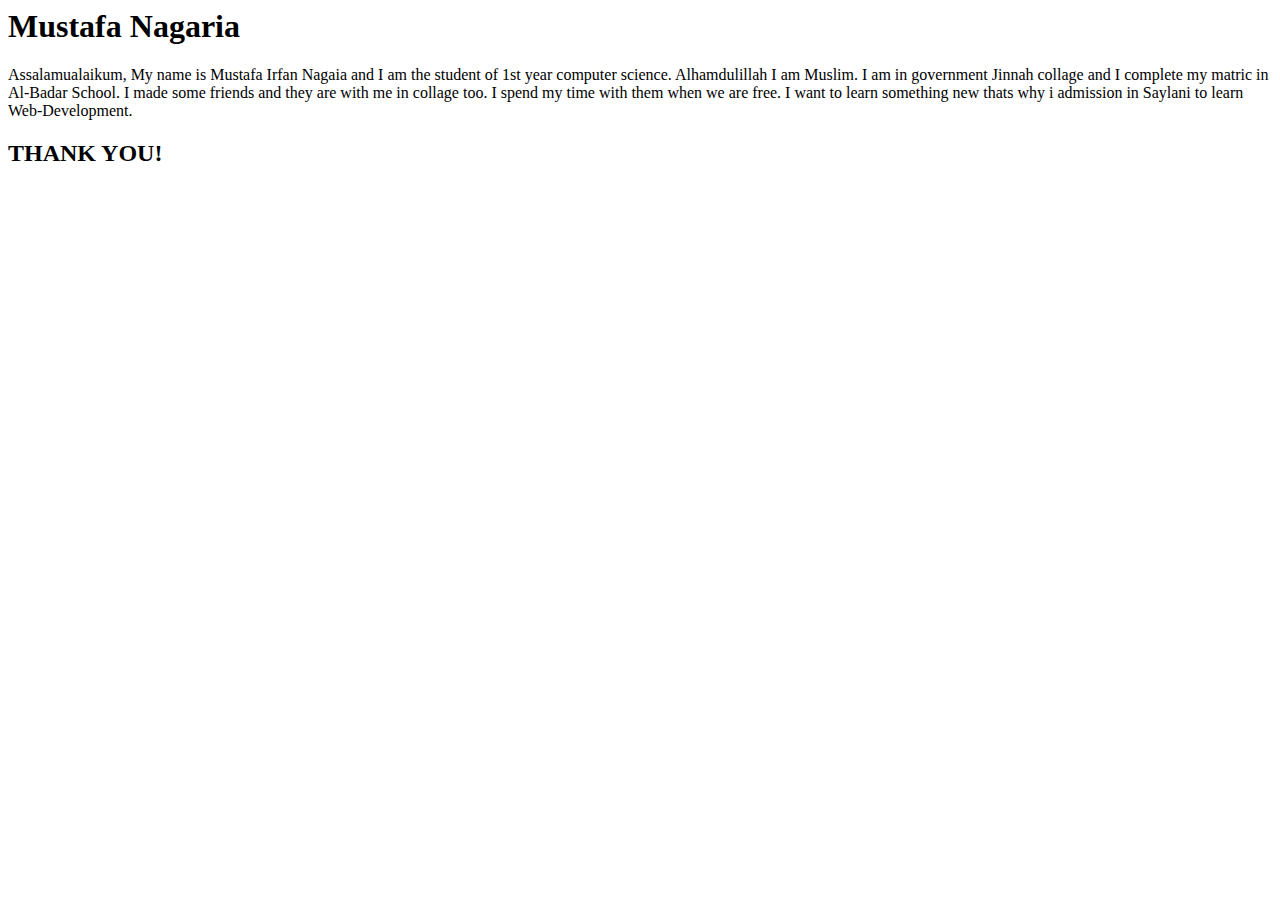
<file: Assignments/Assignment 01/Who Am I/MyIntroduction.html>
<html>
 <head>
  <title> My Introduction </title>
 </head>
 <body>
  <h1> Mustafa Nagaria </h1>
  <p1> Assalamualaikum, My name is Mustafa Irfan Nagaia and I am the student of 1st year computer science. Alhamdulillah I am Muslim. I am in government Jinnah collage and I complete my matric in Al-Badar School. I made some friends and they are with me in collage too. I spend my time with them when we are free. I want to learn something new thats why i admission in Saylani to learn Web-Development. </p1>
  <h2> THANK YOU! <h2>
</body>
</html>
</file>
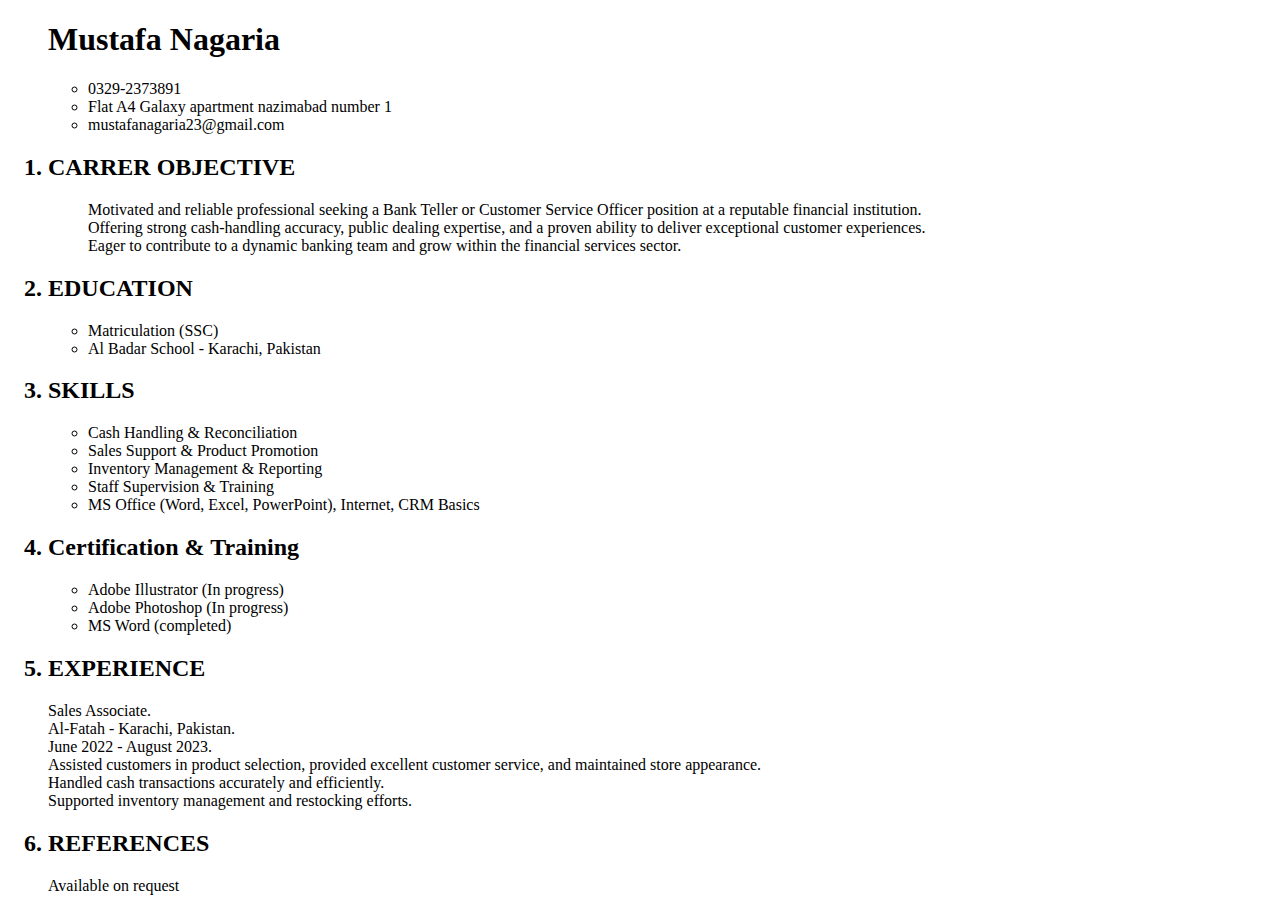
<file: Assignments/Assignment 02/My Resume/MyResume.html>
<!DOCTYPE html>
<html lang="en">
<head>
    <title>My Resume</title>
</head>
<body>
    <ol>
        <h1>Mustafa Nagaria</h1>
        <ul>
            <li>0329-2373891</li>
            <li>Flat A4 Galaxy apartment nazimabad number 1</li>
            <li>mustafanagaria23@gmail.com</li>
        </ul>
        <dt>
        <dl><h2><li>CARRER OBJECTIVE</li></h2></dl>
        <dd>Motivated and reliable professional seeking a Bank Teller or Customer Service Officer 
            position at a reputable financial institution. <br> Offering strong cash-handling accuracy, public 
            dealing expertise, and a proven ability to deliver exceptional customer experiences. <br> Eager to 
            contribute to a dynamic banking team and grow within the financial services sector.</dd>
        </dt>
            <h2><li>EDUCATION</li></h2>
         <ul>
            <li>Matriculation (SSC)</li>
            <li>Al Badar School - Karachi, Pakistan</li>
         </ul>
            <h2><li>SKILLS</li></h2>
        <ul>
            <li>Cash Handling & Reconciliation</li>
            <li>Sales Support & Product Promotion</li>
            <li>Inventory Management & Reporting</li>
            <li>Staff Supervision & Training</li>
            <li>MS Office (Word, Excel, PowerPoint), Internet, CRM Basics</li>
        </ul>
            <h2><li>Certification & Training</li></h2>
        <ul>
            <li>Adobe Illustrator (In progress)</li>
            <li>Adobe Photoshop (In progress)</li>
            <li>MS Word (completed)</li>
        </ul>
            <h2><li>EXPERIENCE</li></h2>
            <p>Sales Associate. <br> Al-Fatah - Karachi, Pakistan. <br> 
            June 2022 - August 2023. <br> Assisted customers in product selection, provided excellent customer
            service, and maintained store appearance. <br> Handled cash transactions accurately and efficiently. 
            <br> Supported inventory management and restocking efforts.</p>
            <h2><li>REFERENCES</li></h2>
            <p>Available on request</p>
    </ol>
</body>
</html>
</file>
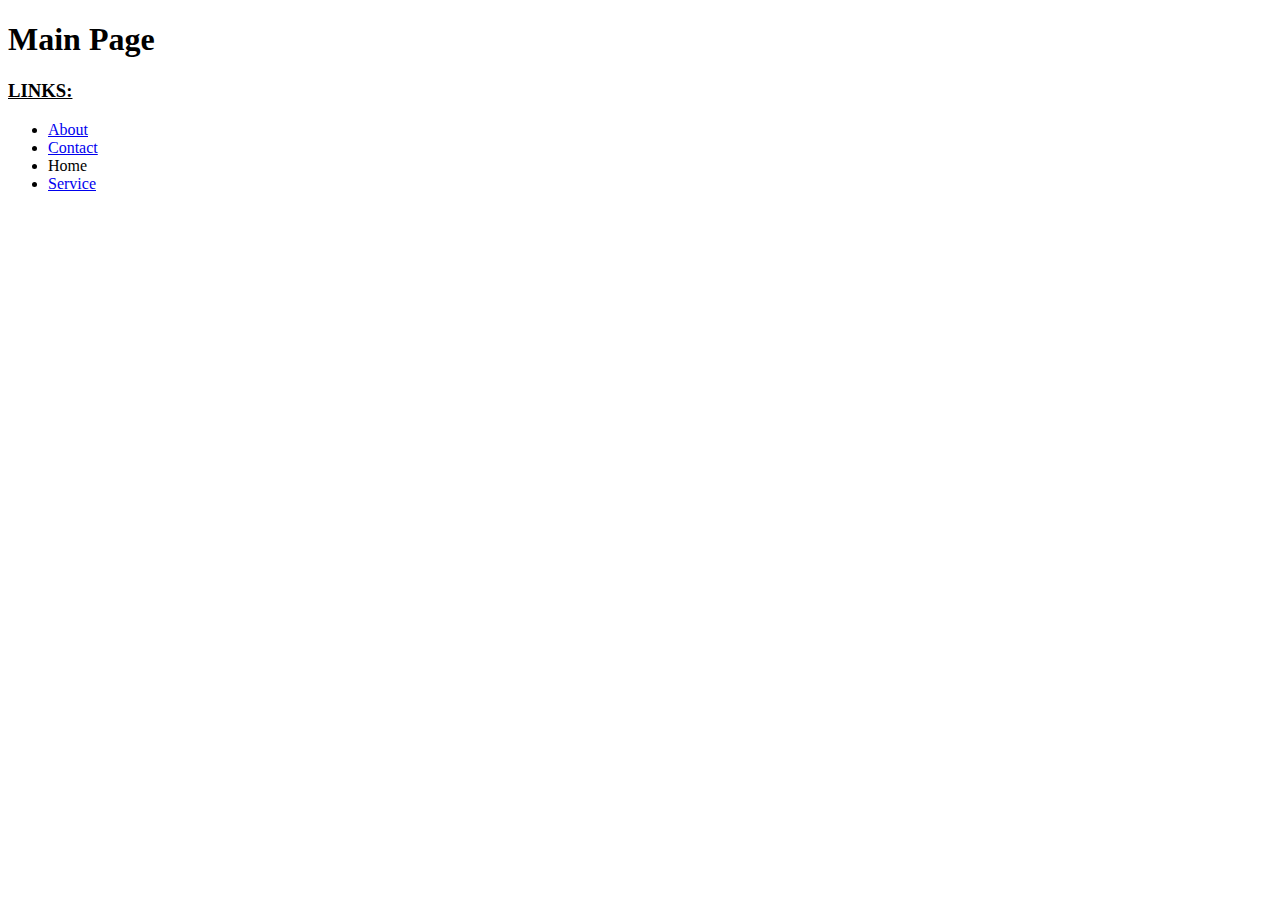
<file: Assignments/Assignment 03/Linking Website/Pages.html>
<!DOCTYPE html>
<html lang="en">
<head>
    <title>Main page</title>
</head>
<body>
    <h1>Main Page</h1>
    <dl>
        <u><dt><h3>LINKS:</h3></dt></u>
        <dd><li><a href="./About/About.html"target="_blank">About</a></li></dd>
        <dd><li><a href="./Contact/Contact.html"target="_blank">Contact</a></li></dd>
        <dd><li><a href="./Home/Home.html"target="_blank"></a>Home</li></dd>
        <dd><li><a href="./Service/Service.html"target="_blank">Service</a></li></dd>
    </dl>
</body>
</html>
</file>
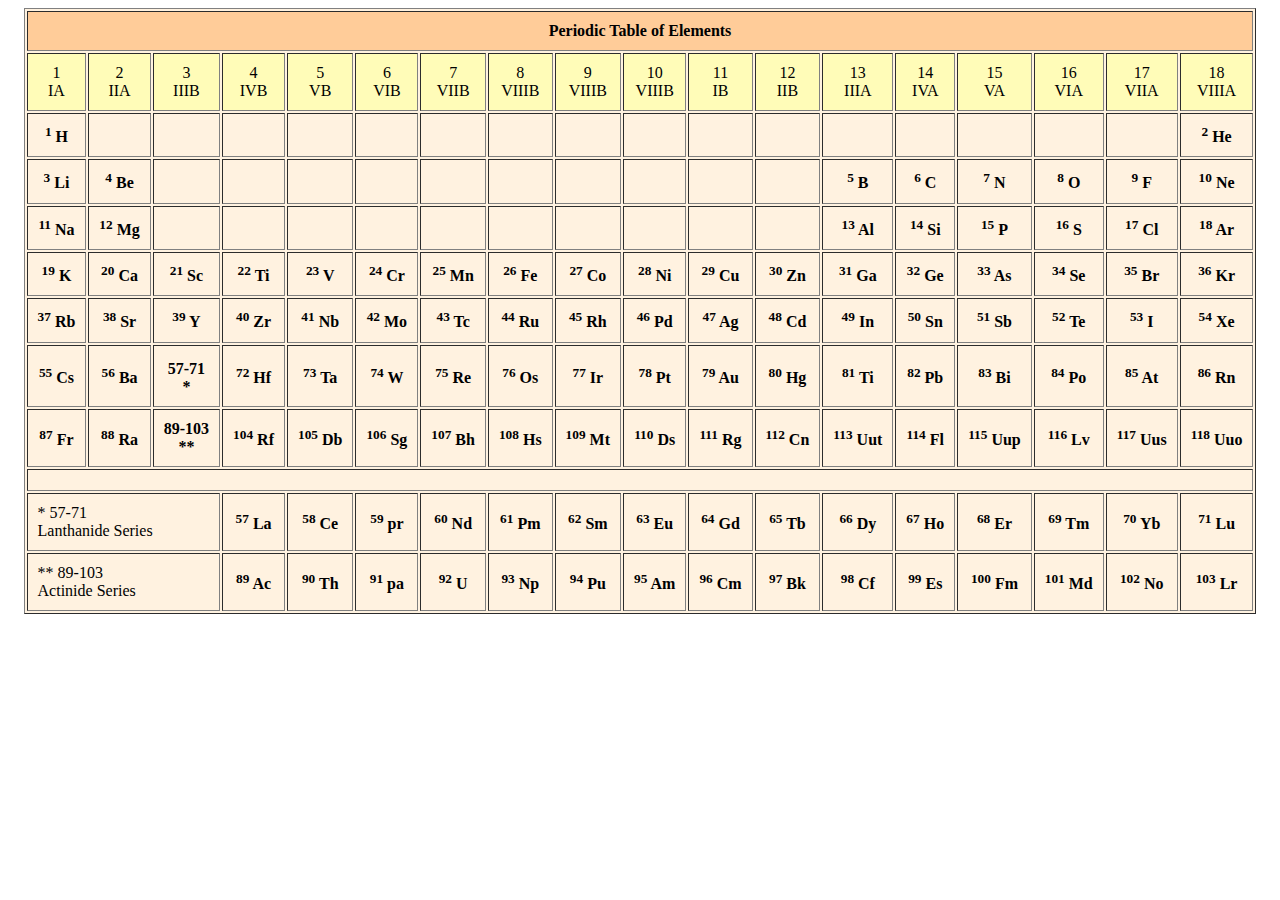
<file: Assignments/Assignment 04/Periodic Table Layout/Table.html>
<!DOCTYPE html>
<html lang="en">
<head>
    <title>periodic Table</title>
</head>
<body>
 <center>   <table border="1" cellpadding="10" cellspacing="2" bgcolor="#FFF2E0">
        <thead>
            <tr>
                <th colspan="18" bgcolor="#FFCC99">Periodic Table of Elements</th>
            </tr>
        </thead>
        <tbody>
            <tr bgcolor="#FFFCB8">
                <td align="center">1 <br> IA</td>
                <td align="center">2 <br> IIA</td>
                <td align="center">3 <br> IIIB</td>
                <td align="center">4 <br> IVB</td>
                <td align="center">5 <br> VB</td>
                <td align="center">6 <br> VIB</td>
                <td align="center">7 <br> VIIB</td>
                <td align="center">8 <br> VIIIB</td>
                <td align="center">9 <br> VIIIB</td>
                <td align="center">10 <br> VIIIB</td>
                <td align="center">11 <br> IB</td>
                <td align="center">12 <br> IIB</td>
                <td align="center">13 <br> IIIA</td>
                <td align="center">14 <br> IVA</td>
                <td align="center">15 <br> VA</td>
                <td align="center">16 <br> VIA</td>
                <td align="center">17 <br> VIIA</td>
                <td align="center">18 <br> VIIIA</td>
            </tr>
            <tr>
                <th align="center"><sup>1</sup> H</th>
                <th></th>
                <th></th>
                <th></th>
                <th></th>
                <th></th>
                <th></th>
                <th></th>
                <th></th>
                <th></th>
                <th></th>
                <th></th>
                <th></th>
                <th></th>
                <th></th>
                <th></th>
                <th></th>
                <th align="center"><sup>2</sup> He</th>
            </tr>

            <tr>
                <th align="center"><sup>3</sup> Li</th>
                <th align="center"><sup>4</sup> Be</th>
                <th></th>
                <th></th>
                <th></th>
                <th></th>
                <th></th>
                <th></th>
                <th></th>
                <th></th>
                <th></th>
                <th></th>
                <th align="center"><sup>5</sup> B</th>
                <th align="center"><sup>6</sup> C</th>
                <th align="center"><sup>7</sup> N</th>
                <th align="center"><sup>8</sup> O</th>
                <th align="center"><sup>9</sup> F</th>
                <th align="center"><sup>10</sup> Ne</th>
            </tr>

            <tr>
                <th align="center"><sup>11</sup> Na</th>
                <th align="center"><sup>12</sup> Mg</th>
                <th></th>
                <th></th>
                <th></th>
                <th></th>
                <th></th>
                <th></th>
                <th></th>
                <th></th>
                <th></th>
                <th></th>
                <th align="center"><sup>13</sup> Al</th>
                <th align="center"><sup>14</sup> Si</th>
                <th align="center"><sup>15</sup> P</th>
                <th align="center"><sup>16</sup> S</th>
                <th align="center"><sup>17</sup> Cl</th>
                <th align="center"><sup>18</sup> Ar</th>
            </tr>

            <tr>
                <th align="center"><sup>19</sup> K</th>
                <th align="center"><sup>20</sup> Ca</th>
                <th align="center"><sup>21</sup> Sc</th>
                <th align="center"><sup>22</sup> Ti</th>
                <th align="center"><sup>23</sup> V</th>
                <th align="center"><sup>24</sup> Cr</th>
                <th align="center"><sup>25</sup> Mn</th>
                <th align="center"><sup>26</sup> Fe</th>
                <th align="center"><sup>27</sup> Co</th>
                <th align="center"><sup>28</sup> Ni</th>
                <th align="center"><sup>29</sup> Cu</th>
                <th align="center"><sup>30</sup> Zn</th>
                <th align="center"><sup>31</sup> Ga</th>
                <th align="center"><sup>32</sup> Ge</th>
                <th align="center"><sup>33</sup> As</th>
                <th align="center"><sup>34</sup> Se</th>
                <th align="center"><sup>35</sup> Br</th>
                <th align="center"><sup>36</sup> Kr</th>
            </tr>
            <tr>
                <th align="center"><sup>37</sup> Rb</th>
                <th align="center"><sup>38</sup> Sr</th>
                <th align="center"><sup>39</sup> Y</th>
                <th align="center"><sup>40</sup> Zr</th>
                <th align="center"><sup>41</sup> Nb</th>
                <th align="center"><sup>42</sup> Mo</th>
                <th align="center"><sup>43</sup> Tc</th>
                <th align="center"><sup>44</sup> Ru</th>
                <th align="center"><sup>45</sup> Rh</th>
                <th align="center"><sup>46</sup> Pd</th>
                <th align="center"><sup>47</sup> Ag</th>
                <th align="center"><sup>48</sup> Cd</th>
                <th align="center"><sup>49</sup> In</th>
                <th align="center"><sup>50</sup> Sn</th>
                <th align="center"><sup>51</sup> Sb</th>
                <th align="center"><sup>52</sup> Te</th>
                <th align="center"><sup>53</sup> I</th>
                <th align="center"><sup>54</sup> Xe</th>
            </tr>
            <tr>
                <th align="center"><sup>55</sup> Cs</th>
                <th align="center"><sup>56</sup> Ba</th>
                <th align="center"><sup></sup>57-71 <br>*</th>
                <th align="center"><sup>72</sup> Hf</th>
                <th align="center"><sup>73</sup> Ta</th>
                <th align="center"><sup>74</sup> W</th>
                <th align="center"><sup>75</sup> Re</th>
                <th align="center"><sup>76</sup> Os</th>
                <th align="center"><sup>77</sup> Ir</th>
                <th align="center"><sup>78</sup> Pt</th>
                <th align="center"><sup>79</sup> Au</th>
                <th align="center"><sup>80</sup> Hg</th>
                <th align="center"><sup>81</sup> Ti</th>
                <th align="center"><sup>82</sup> Pb</th>
                <th align="center"><sup>83</sup> Bi</th>
                <th align="center"><sup>84</sup> Po</th>
                <th align="center"><sup>85</sup> At</th>
                <th align="center"><sup>86</sup> Rn</th>
            </tr>
            <tr>
                <th align="center"><sup>87</sup> Fr</th>
                <th align="center"><sup>88</sup> Ra</th>
                <th align="center">89-103 <br>**</th>
                <th align="center"><sup>104</sup> Rf</th>
                <th align="center"><sup>105</sup> Db</th>
                <th align="center"><sup>106</sup> Sg</th>
                <th align="center"><sup>107</sup> Bh</th>
                <th align="center"><sup>108</sup> Hs</th>
                <th align="center"><sup>109</sup> Mt</th>
                <th align="center"><sup>110</sup> Ds</th>
                <th align="center"><sup>111</sup> Rg</th>
                <th align="center"><sup>112</sup> Cn</th>
                <th align="center"><sup>113</sup> Uut</th>
                <th align="center"><sup>114</sup> Fl</th>
                <th align="center"><sup>115</sup> Uup</th>
                <th align="center"><sup>116</sup> Lv</th>
                <th align="center"><sup>117</sup> Uus</th>
                <th align="center"><sup>118</sup> Uuo</th>
            </tr>
            <tr>
                <td colspan="18"></td>
            </tr>
            <tr>
                <td colspan="3">* 57-71 <br> Lanthanide Series</td>
                <th align="center"><sup>57</sup> La</th>
                <th align="center"><sup>58</sup> Ce</th>
                <th align="center"><sup>59</sup> pr</th>
                <th align="center"><sup>60</sup> Nd</th>
                <th align="center"><sup>61</sup> Pm</th>
                <th align="center"><sup>62</sup> Sm</th>
                <th align="center"><sup>63</sup> Eu</th>
                <th align="center"><sup>64</sup> Gd</th>
                <th align="center"><sup>65</sup> Tb</th>
                <th align="center"><sup>66</sup> Dy</th>
                <th align="center"><sup>67</sup> Ho</th>
                <th align="center"><sup>68</sup> Er</th>
                <th align="center"><sup>69</sup> Tm</th>
                <th align="center"><sup>70</sup> Yb</th>
                <th align="center"><sup>71</sup> Lu</th>
            </tr>
            <tr>
                <td colspan="3">** 89-103 <br> Actinide Series</td>
                <th align="center"><sup>89</sup> Ac</th>
                <th align="center"><sup>90</sup> Th</th>
                <th align="center"><sup>91</sup> pa</th>
                <th align="center"><sup>92</sup> U</th>
                <th align="center"><sup>93</sup> Np</th>
                <th align="center"><sup>94</sup> Pu</th>
                <th align="center"><sup>95</sup> Am</th>
                <th align="center"><sup>96</sup> Cm</th>
                <th align="center"><sup>97</sup> Bk</th>
                <th align="center"><sup>98</sup> Cf</th>
                <th align="center"><sup>99</sup> Es</th>
                <th align="center"><sup>100</sup> Fm</th>
                <th align="center"><sup>101</sup> Md</th>
                <th align="center"><sup>102</sup> No</th>
                <th align="center"><sup>103</sup> Lr</th>
            </tr>
        </tbody>
    </table></center>
</body>
</html>
</file>
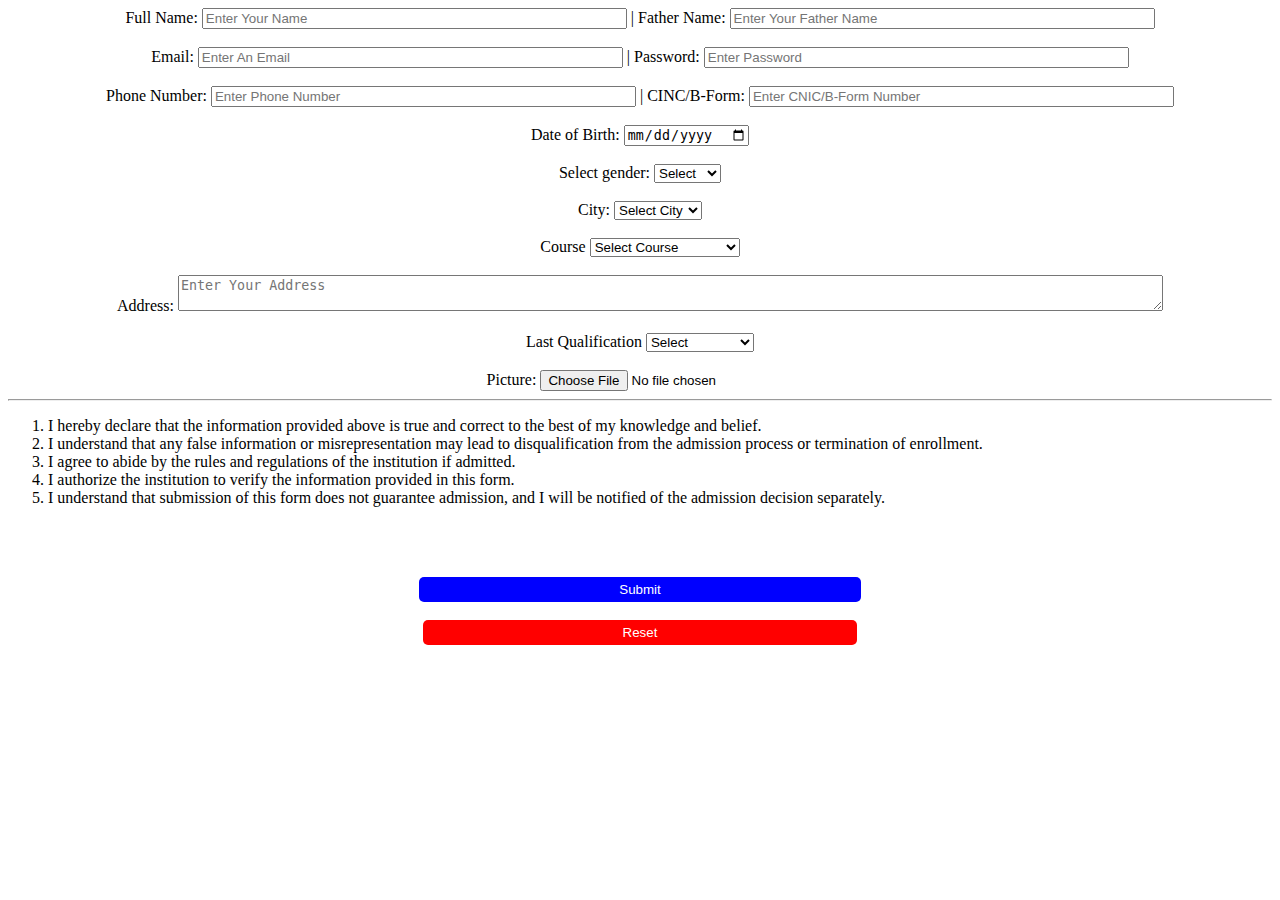
<file: Assignments/Assignment 05/SMIT Admission Form/Form.html>
<!DOCTYPE html>
<html lang="en">
<head>
    <title>Form</title>
</head>
<body>
    <center>
        <form>
            <label for="name">Full Name:</label>
            <input type="text" name="Name" id="name" placeholder="Enter Your Name" size="50" required>  |

            <label for="name">Father Name:</label>
            <input type="text" name="Father Name" id="name" placeholder="Enter Your Father Name" size="50" required><br><br>
    
            <label for="email">Email:</label>
            <input type="email" id="email" name="email" placeholder="Enter An Email" size="50" required>  |
    
            <label for="password">Password:</label>
            <input type="password" id="password" name="password" placeholder="Enter Password" size="50" required><br><br>

            <label for="phone">Phone Number:</label>
            <input type="tel" id="phone" name="phone" placeholder="Enter Phone Number" size="50" required>  |

            <label for="CNIC">CINC/B-Form:</label>
            <input type="tel" id="CNIC" name="CNIC" placeholder="Enter CNIC/B-Form Number" size="50" required><br><br>

            <label for="dob">Date of Birth:</label>
            <input type="date" id="dob" name="dob" size="50" required>
            <br><br>

            <label for="gender">Select gender:</label>
            <select name="" id="gender" required>
                <option value="" disabled selected>Select</option>
                <option value="Male">Male</option>
                <option value="Female">Female</option>
            </select>  <br><br>

            <label for="city">City:</label>
            <select name="City" id="city" required>
                <option value="" disabled selected>Select City</option>
                <option value="karachi">Karachi</option>
                <option value="Hyderabad">Hyderabad</option>
                <option value="Lahore">Lahore</option>
                <option value="Islamabad">Islamabad</option>
            </select>  <br><br>

            <label for="course">Course</label>
            <select name="Course" id="Course">
                <option value="" disabled selected>Select Course</option>
                <option value="Web Development">Web Development</option>
                <option value="App Development">App Development</option>
                <option value="Software Engineering">Software Engineering</option>
                <option value="Data Science">Data Science</option>
            </select> <br><br>

            <label for="address">Address:</label>
            <textarea name="Address" id="address" cols="120" rows="2" placeholder="Enter Your Address" required></textarea>
            <br><br>

            <label for="last">Last Qualification</label>
            <select name="Last Qualification" id="last">
                <option value="" disabled selected>Select</option>
                <option value="Ninth">Ninth</option>
                <option value="Matric">Matric</option>
                <option value="Intermediate">Intermediate</option>
                <option value="Graduate">Graduate</option>
                <option value="Post Graduate">Post Graduate</option>
            </select>
            <br><br>
            <label for="Upload">Picture:</label>
            <input type="file" name="Upload" placeholder="Upload Your Documents" id="Upload">
            <hr>
            <ol align="left">
                <li>I hereby declare that the information provided above is true and correct to the best of my knowledge and belief.</li>
                <li>I understand that any false information or misrepresentation may lead to disqualification from the admission process or termination of enrollment.</li>
                <li>I agree to abide by the rules and regulations of the institution if admitted.</li>
                <li>I authorize the institution to verify the information provided in this form.</li>
                <li>I understand that submission of this form does not guarantee admission, and I will be notified of the admission decision separately.</li>
            </ol>

            <br><br><br>
            <input type="submit" value="Submit" style="background-color: blue; color: white; padding: 5px 200px; border: none; border-radius: 5px; cursor: pointer;">
            <br><br>
            <input type="reset" value="Reset" style="background-color: red; color: white; padding: 5px 200px; border: none; border-radius: 5px; cursor: pointer;">
            <br><br>
        </form>
    </center>
</body>
</html>
</file>
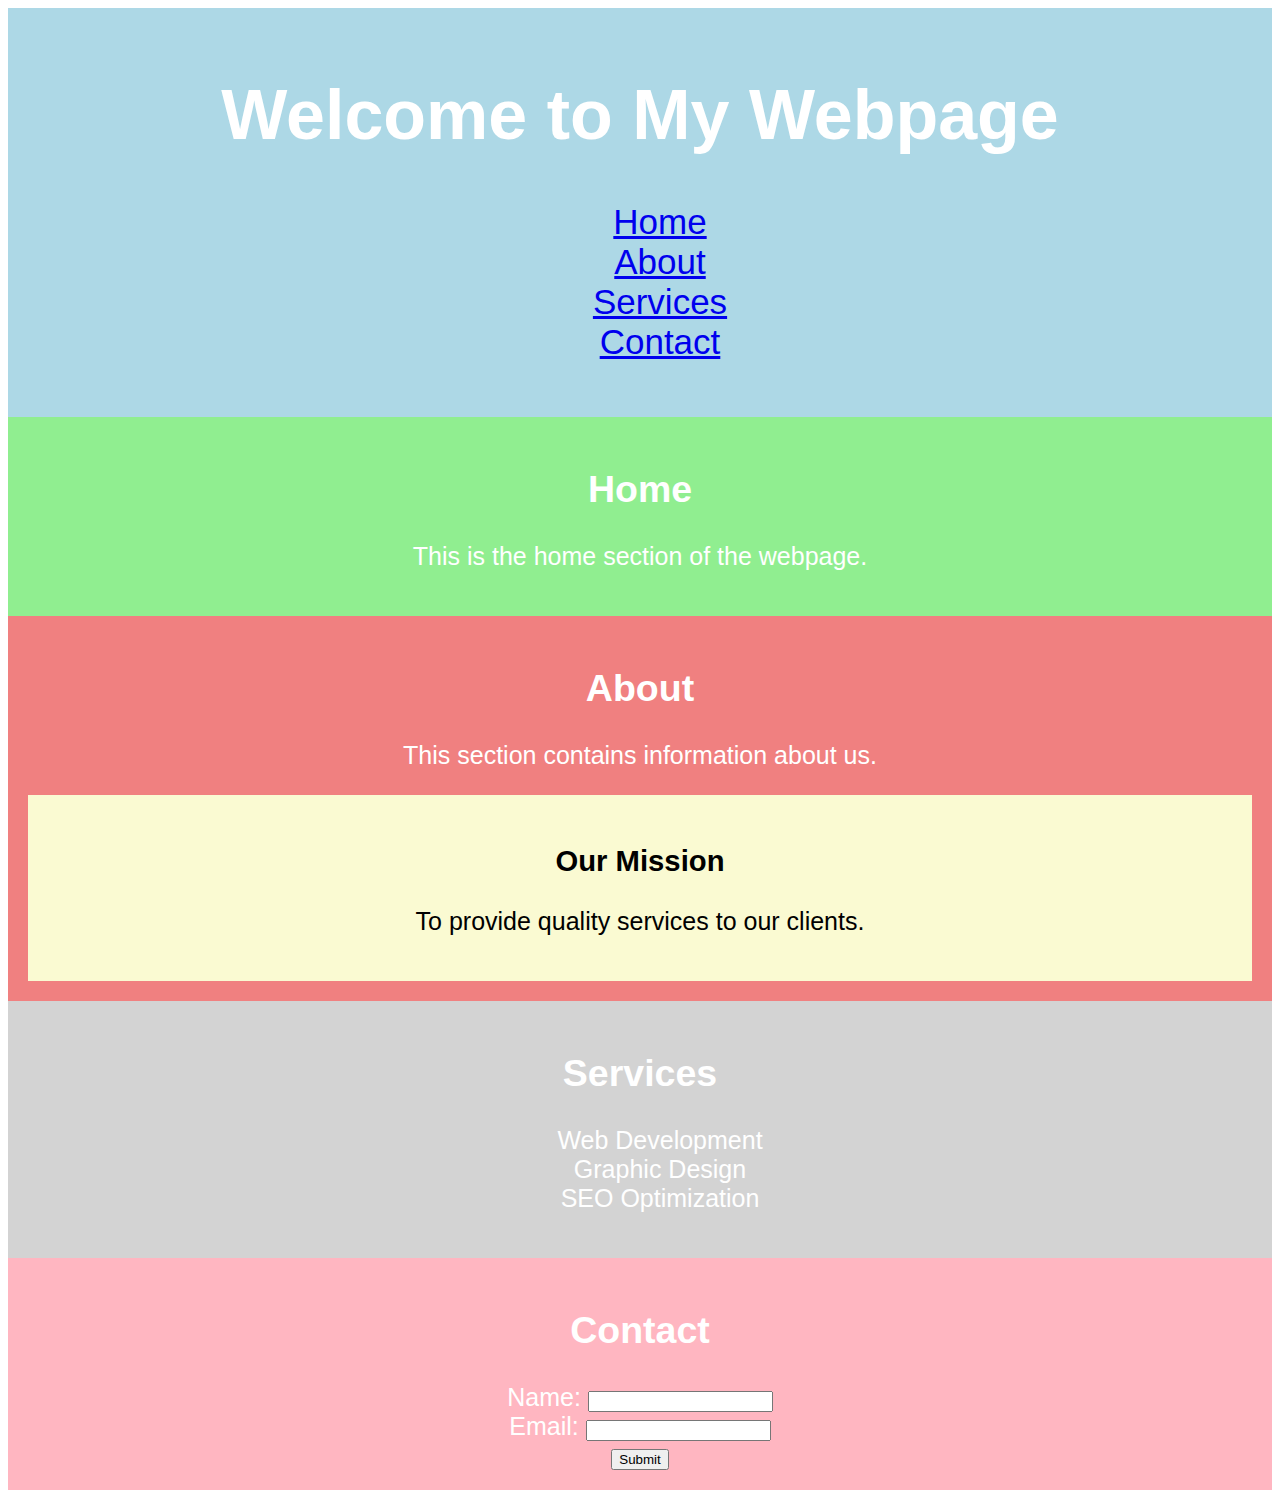
<file: Assignments/Assignment 06/Simple Website with Navigation/Basic Webpage.html>
<!DOCTYPE html>
<html lang="en">
<head>
    <meta charset="UTF-8">
    <meta name="viewport" content="width=device-width, initial-scale=1.0">
    <title>Document</title>
    <link rel="stylesheet" href="style.css">
</head>
<body>
    <!-- header -->
    <header>
        <h1>Welcome to My Webpage</h1>
        <nav>
            <ul class="nav-links">
                <li><a href="#home">Home</a></li>
                <li><a href="#about">About</a></li>
                <li><a href="#services">Services</a></li>
                <li><a href="#contact">Contact</a></li>
            </ul>
        </nav>
    </header>

    <!-- section home-->
    <section id="home">
        <h2>Home</h2>
        <p>This is the home section of the webpage.</p>
    </section>

    <!-- section about -->
    <section id="about">
        <h2>About</h2>
        <p>This section contains information about us.</p>
        <div class="nested">
            <h3>Our Mission</h3>
            <p>To provide quality services to our clients.</p>
        </div>

        <!-- section services -->
    </section>
    <section id="services">
        <h2>Services</h2>
        <ul class="service-list">
            <li>Web Development</li>
            <li>Graphic Design</li>
            <li>SEO Optimization</li>
        </ul>

        <!-- section contact -->
    </section>
    <section id="contact">
        <h2>Contact</h2>
        <form action="#" method="post">
            <label for="name">Name:</label>
            <input type="text" id="name" name="name" required>
            <br>
            <label for="email">Email:</label>
            <input type="email" id="email" name="email" required>
            <br>
            <input type="submit" value="Submit">
        </form>
</body>
</html>
</file>
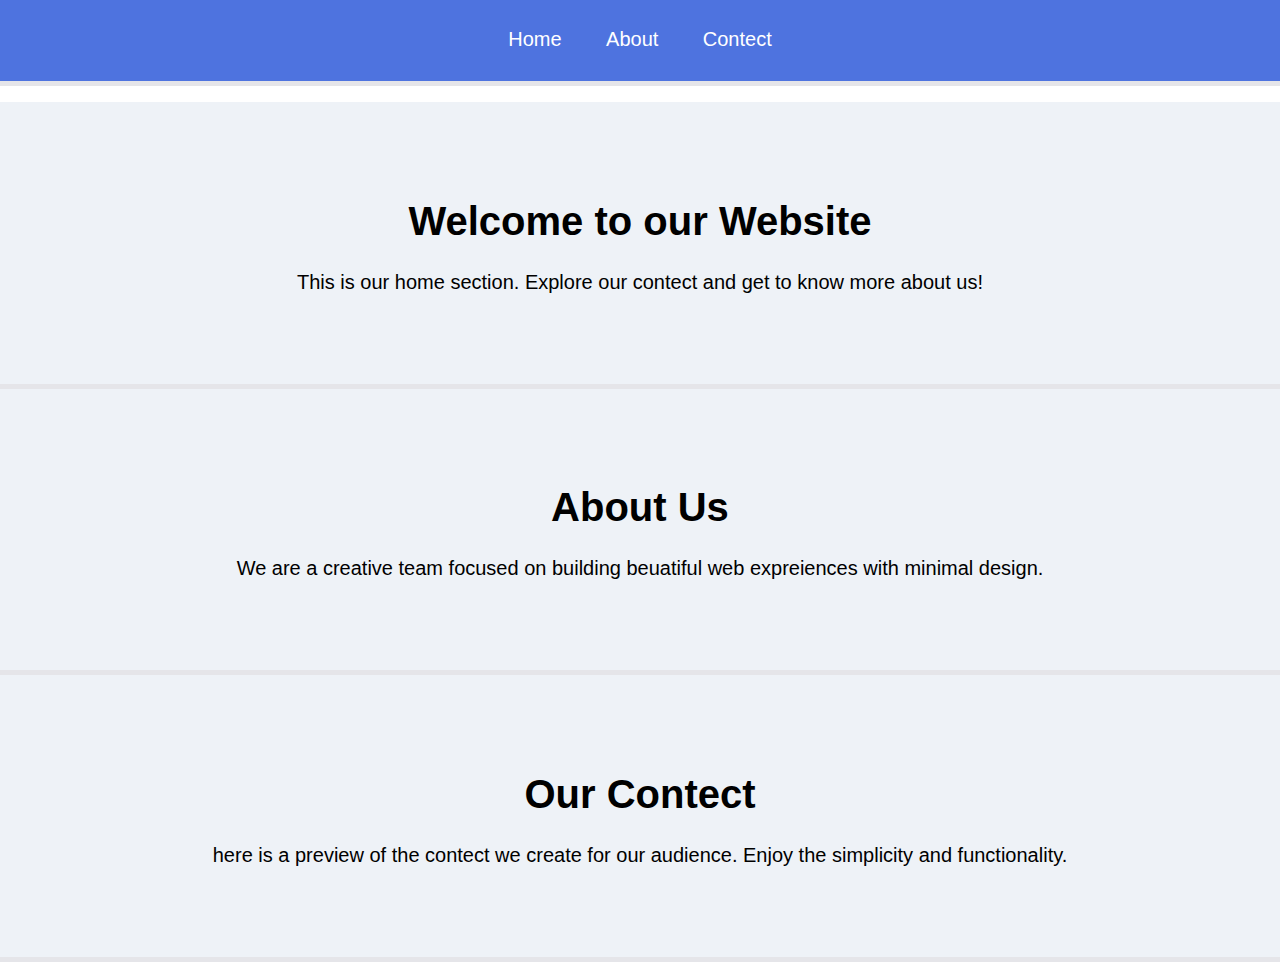
<file: Assignments/Assignment 07/Website with Navigation/Website with Navigation.html>
<!DOCTYPE html>
<html lang="en">
<head>
    <meta charset="UTF-8">
    <meta name="viewport" content="width=device-width, initial-scale=1.0">
    <title>Website with Navigation</title>
    <link rel="stylesheet" href="style.css">
</head>
<body>
    <header>
        <nav>
            <ul>
                <li><a href="#">Home</a></li>
                <li><a href="#">About</a></li>
                <li><a href="#">Contect</a></li>
            </ul>
        </nav>
    </header>
    <div class="home">
        <h1>Welcome to our Website</h1>
        <p>This is our home section. Explore our contect and get to know more about us!</p>
    </div>
    <div class="about">
        <h1>About Us</h1>
        <p>We are a creative team focused on building beuatiful web expreiences with minimal design.</p>
    </div>
    <div class="contect">
        <h1>Our Contect</h1>
        <p>here is a preview of the contect we create for our audience. Enjoy the simplicity and functionality.</p>
    </div>
</body>
</html>
</file>
<file: Assignments/Assignment 06/Simple Website with Navigation/style.css>
header {
    background-color: lightblue;
    text-align: center;
    padding: 20px;
    font-size: 35px;
    font-family: 'Gill Sans', 'Gill Sans MT', 'Calibri', 'Trebuchet MS', sans-serif;
    color: white;

}

.nav-links{
    list-style-type: none;
}

#home {
    background-color: lightgreen;
    text-align: center;
    padding: 20px;
    font-size: 25px;
    font-family: 'Gill Sans', 'Gill Sans MT', 'Calibri', 'Trebuchet MS', sans-serif;
    color: white;
}

#about {
    background-color: lightcoral;
    text-align: center;
    padding: 20px;
    font-size: 25px;
    font-family: 'Gill Sans', 'Gill Sans MT', 'Calibri', 'Trebuchet MS', sans-serif;
    color: white;
}

.nested {
    background-color: lightgoldenrodyellow;
    text-align: center;
    padding: 20px;
    font-size: 25px;
    font-family: 'Gill Sans', 'Gill Sans MT', 'Calibri', 'Trebuchet MS', sans-serif;
    color: black;
}

#contact {
    background-color: lightpink;
    text-align: center;
    padding: 20px;
    font-size: 25px;
    font-family: 'Gill Sans', 'Gill Sans MT', 'Calibri', 'Trebuchet MS', sans-serif;
    color: white;
}

#services {
    background-color: lightgray;
    text-align: center;
    padding: 20px;
    font-size: 25px;
    font-family: 'Gill Sans', 'Gill Sans MT', 'Calibri', 'Trebuchet MS', sans-serif;
    color: white;
}

.service-list{
    list-style-type: none;
}
</file>
<file: Assignments/Assignment 07/Website with Navigation/style.css>
* {
    text-align: center;
    font-family: 'Gill Sans', 'Gill Sans MT', Calibri, 'Trebuchet MS', sans-serif;
}

ul {
    margin-top: -10px;
    margin-left: -10px;
    margin-right: -10px;
    list-style-type: none;
    padding: 30px;
    background-color: #4e73df;
    border-bottom: 5px solid #e5e5e9;
}

ul li :hover {
    border-bottom: 2px solid red;
}

ul li {
    display: inline;
}

a {
    
    font-size: 20px;
    padding: 20px;
    color: white;
    text-decoration: none;
    font-weight: 200;
}

.home {
    background-color: #eef2f7;
    padding: 70px;
    font-size: 20px;
    border-bottom: 5px solid #e5e5e9;
    margin-left: -10px;
    margin-right: -10px;
}

.about {
    background-color: #eef2f7;
    padding: 70px;
    font-size: 20px;
    border-bottom: 5px solid #e5e5e9;
    margin-left: -10px;
    margin-right: -10px;
}

.contect {
    background-color: #eef2f7;
    padding: 70px;
    font-size: 20px;
    border-bottom: 5px solid #e5e5e9;
    margin-left: -10px;
    margin-right: -10px;
}
</file>
